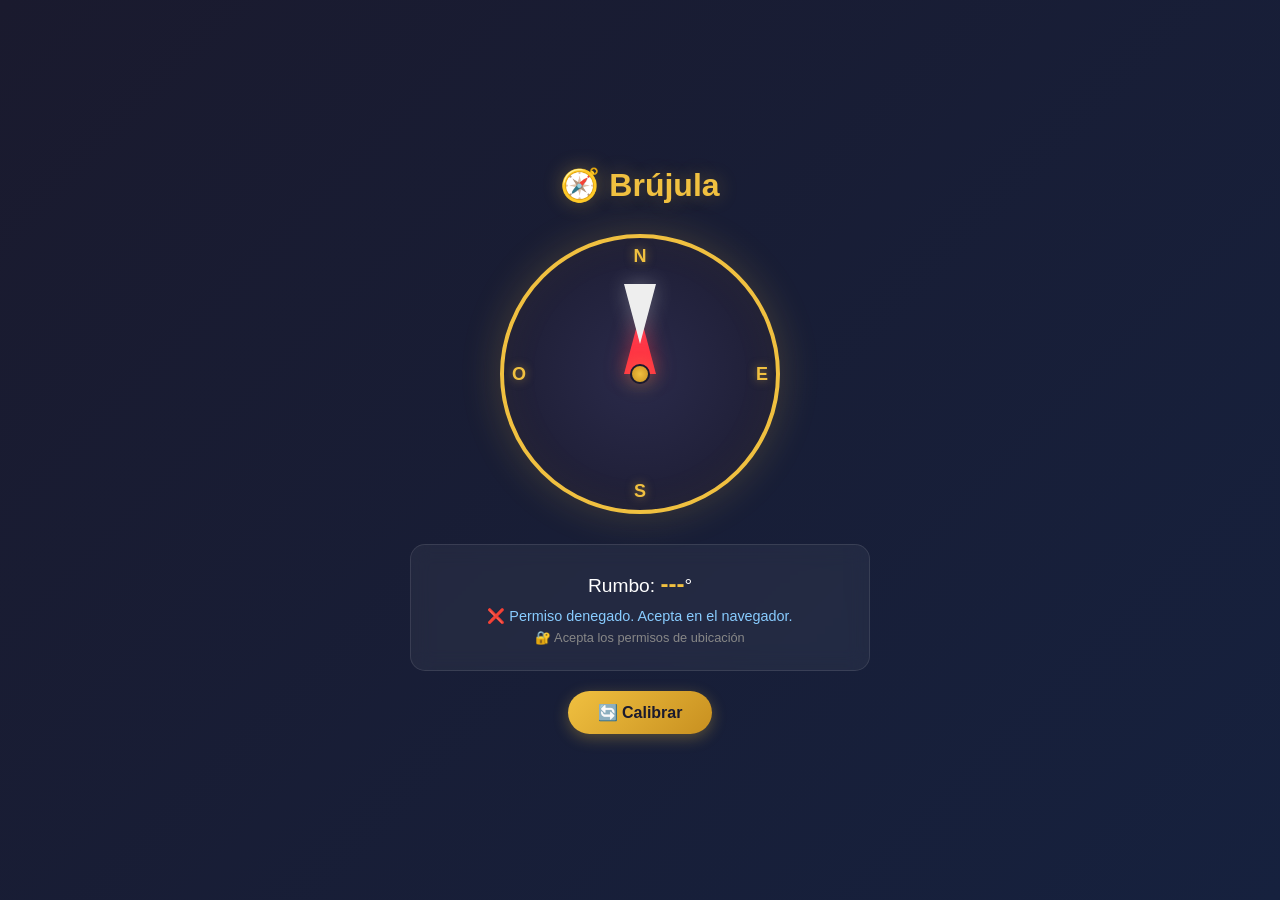
<file: index.html>
<!DOCTYPE html>
<html lang="es">
<head>
    <meta charset="UTF-8">
    <meta name="viewport" content="width=device-width, initial-scale=1.0, user-scalable=no">
    <title>🧭 Brújula Web</title>
    <link rel="stylesheet" href="style.css">
</head>
<body>
    <div class="container">
        <h1>🧭 Brújula</h1>
        <div class="compass-container">
            <div class="compass">
                <div class="needle" id="needle"></div>
                <div class="center-dot"></div>
                <div class="mark mark-n">N</div>
                <div class="mark mark-e">E</div>
                <div class="mark mark-s">S</div>
                <div class="mark mark-o">O</div>
            </div>
        </div>
        <div class="info">
            <p>Rumbo: <span id="heading">---</span>°</p>
            <p id="status">Iniciando...</p>
            <p id="sensor-info" style="font-size:0.8rem;color:#888;margin-top:5px;"></p>
        </div>
        <button id="calibrate-btn">🔄 Calibrar</button>
    </div>
    <script src="script.js"></script>
</body>
</html>
</file>
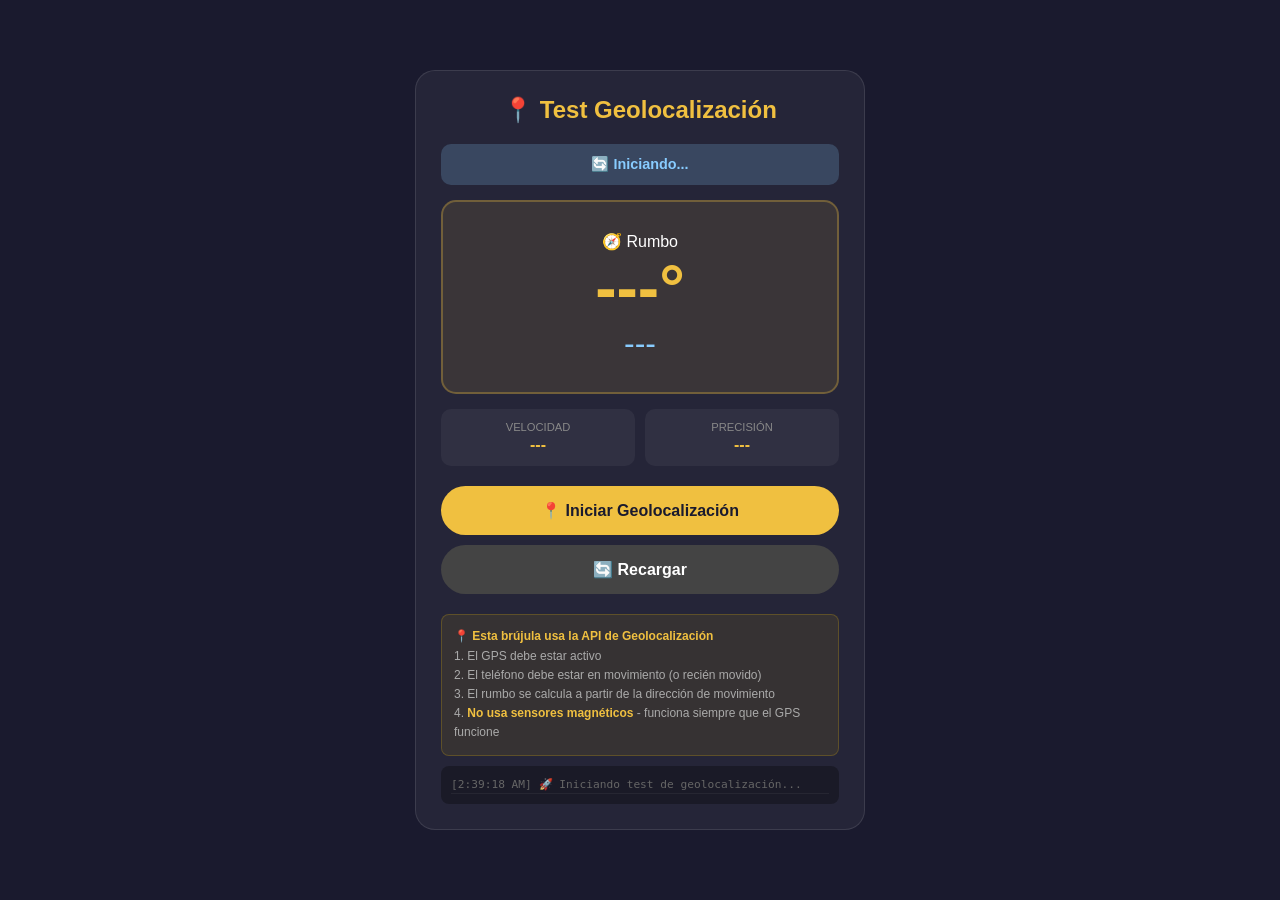
<file: test.html>
<!DOCTYPE html>
<html>
<head>
    <meta charset="UTF-8">
    <meta name="viewport" content="width=device-width, initial-scale=1.0, user-scalable=no">
    <title>🧪 Test Geolocalización</title>
    <style>
        * { margin: 0; padding: 0; box-sizing: border-box; }
        body {
            font-family: Arial, sans-serif;
            background: #1a1a2e;
            color: white;
            padding: 20px;
            min-height: 100vh;
            display: flex;
            justify-content: center;
            align-items: center;
        }
        .container {
            max-width: 450px;
            width: 100%;
            background: rgba(255,255,255,0.05);
            border-radius: 20px;
            padding: 25px;
            border: 1px solid rgba(255,255,255,0.1);
        }
        h1 { color: #f0c040; text-align: center; margin-bottom: 20px; font-size: 1.5rem; }
        .status-box {
            padding: 12px;
            border-radius: 10px;
            margin: 10px 0;
            text-align: center;
            font-weight: bold;
            font-size: 0.9rem;
        }
        .success { background: rgba(76, 175, 80, 0.3); color: #4caf50; }
        .error { background: rgba(255, 68, 68, 0.3); color: #ff4444; }
        .warning { background: rgba(255, 170, 0, 0.3); color: #ffaa00; }
        .info { background: rgba(136, 204, 255, 0.2); color: #88ccff; }
        
        .big-heading {
            text-align: center;
            padding: 30px;
            background: rgba(240, 192, 64, 0.1);
            border-radius: 15px;
            border: 2px solid rgba(240, 192, 64, 0.3);
            margin: 15px 0;
        }
        .big-heading .degrees {
            font-size: 4rem;
            font-weight: bold;
            color: #f0c040;
        }
        .big-heading .direction {
            font-size: 2rem;
            color: #88ccff;
        }
        
        .info-grid {
            display: grid;
            grid-template-columns: 1fr 1fr;
            gap: 10px;
            margin: 15px 0;
        }
        .info-card {
            background: rgba(255,255,255,0.05);
            padding: 12px;
            border-radius: 10px;
            text-align: center;
        }
        .info-label {
            font-size: 0.7rem;
            color: #888;
            text-transform: uppercase;
        }
        .info-value {
            font-size: 1rem;
            font-weight: bold;
            color: #f0c040;
            margin-top: 3px;
        }
        
        button {
            width: 100%;
            background: #f0c040;
            color: #1a1a2e;
            border: none;
            padding: 15px;
            border-radius: 30px;
            font-size: 1rem;
            font-weight: bold;
            cursor: pointer;
            margin: 5px 0;
        }
        button:active { transform: scale(0.95); }
        button.secondary { background: #444; color: white; }
        
        .log-area {
            margin-top: 10px;
            padding: 10px;
            background: rgba(0,0,0,0.3);
            border-radius: 8px;
            font-size: 0.7rem;
            color: #666;
            max-height: 120px;
            overflow-y: auto;
            font-family: monospace;
        }
        .log-entry { padding: 2px 0; border-bottom: 1px solid rgba(255,255,255,0.05); }
        .help-text {
            margin-top: 15px;
            padding: 12px;
            background: rgba(255,200,0,0.08);
            border: 1px solid rgba(255,200,0,0.2);
            border-radius: 8px;
            font-size: 0.75rem;
            color: #aaa;
            line-height: 1.6;
        }
        .help-text strong { color: #f0c040; }
    </style>
</head>
<body>
    <div class="container">
        <h1>📍 Test Geolocalización</h1>
        
        <div id="status" class="status-box info">🔄 Iniciando...</div>
        
        <div class="big-heading">
            <div>🧭 Rumbo</div>
            <div class="degrees" id="heading">---°</div>
            <div class="direction" id="direction">---</div>
        </div>
        
        <div class="info-grid">
            <div class="info-card">
                <div class="info-label">Velocidad</div>
                <div class="info-value" id="speed">---</div>
            </div>
            <div class="info-card">
                <div class="info-label">Precisión</div>
                <div class="info-value" id="accuracy">---</div>
            </div>
        </div>
        
        <button onclick="startTest()">📍 Iniciar Geolocalización</button>
        <button onclick="window.location.reload()" class="secondary">🔄 Recargar</button>
        
        <div class="help-text">
            <strong>📍 Esta brújula usa la API de Geolocalización</strong><br>
            1. El GPS debe estar activo<br>
            2. El teléfono debe estar en movimiento (o recién movido)<br>
            3. El rumbo se calcula a partir de la dirección de movimiento<br>
            4. <strong>No usa sensores magnéticos</strong> - funciona siempre que el GPS funcione
        </div>
        
        <div id="log" class="log-area"></div>
    </div>

    <script>
        let logElement = document.getElementById('log');
        let statusElement = document.getElementById('status');
        let headingEl = document.getElementById('heading');
        let directionEl = document.getElementById('direction');
        let speedEl = document.getElementById('speed');
        let accuracyEl = document.getElementById('accuracy');
        
        let watchId = null;
        let testActive = false;
        let heading = 0;
        
        function addLog(msg) {
            const entry = document.createElement('div');
            entry.className = 'log-entry';
            entry.textContent = `[${new Date().toLocaleTimeString()}] ${msg}`;
            logElement.appendChild(entry);
            logElement.scrollTop = logElement.scrollHeight;
            console.log(msg);
        }
        
        function setStatus(msg, type = 'info') {
            statusElement.textContent = msg;
            statusElement.className = `status-box ${type}`;
        }
        
        function getDirection(deg) {
            const dirs = ['N', 'NE', 'E', 'SE', 'S', 'SW', 'W', 'NW'];
            return dirs[Math.round(deg / 45) % 8];
        }
        
        function updateDisplay(deg, speed, acc) {
            heading = deg;
            headingEl.textContent = Math.round(deg) + '°';
            directionEl.textContent = getDirection(deg);
            
            if (speed !== undefined) {
                speedEl.textContent = (speed * 3.6).toFixed(1) + ' km/h';
            }
            if (acc !== undefined) {
                accuracyEl.textContent = acc.toFixed(1) + ' m';
            }
        }
        
        function startTest() {
            if (testActive) {
                if (watchId !== null) {
                    navigator.geolocation.clearWatch(watchId);
                    watchId = null;
                }
                testActive = false;
                setStatus('⏹️ Detenido', 'info');
                addLog('⏹️ Detenido por el usuario');
                return;
            }
            
            if (!navigator.geolocation) {
                setStatus('❌ Geolocalización no soportada', 'error');
                addLog('❌ Geolocalización no soportada');
                return;
            }
            
            testActive = true;
            setStatus('🔄 Solicitando ubicación...', 'info');
            addLog('📍 Iniciando geolocalización...');
            
            const options = {
                enableHighAccuracy: true,
                timeout: 8000,
                maximumAge: 0
            };
            
            try {
                watchId = navigator.geolocation.watchPosition(
                    function(position) {
                        const heading = position.coords.heading;
                        const speed = position.coords.speed;
                        const accuracy = position.coords.accuracy;
                        const altitude = position.coords.altitude;
                        const lat = position.coords.latitude;
                        const lng = position.coords.longitude;
                        
                        addLog(`📍 Posición: ${lat.toFixed(6)}, ${lng.toFixed(6)}`);
                        
                        if (heading === null || heading === undefined) {
                            setStatus('📱 Mueve el teléfono para obtener rumbo', 'warning');
                            addLog('⚠️ Heading es null - el teléfono debe moverse');
                            headingEl.textContent = '---°';
                            directionEl.textContent = '---';
                            speedEl.textContent = (speed !== null ? (speed * 3.6).toFixed(1) : '0') + ' km/h';
                            accuracyEl.textContent = accuracy.toFixed(1) + ' m';
                            return;
                        }
                        
                        if (!isNaN(heading) && heading >= 0 && heading <= 360) {
                            setStatus('✅ ¡Geolocalización funcionando!', 'success');
                            addLog(`✅ Heading: ${Math.round(heading)}°`);
                            updateDisplay(heading, speed, accuracy);
                        }
                    },
                    function(error) {
                        console.error('Error:', error);
                        if (error.code === 1) {
                            setStatus('❌ Permiso denegado. Acepta en el navegador.', 'error');
                            addLog('❌ Permiso denegado');
                        } else if (error.code === 3) {
                            setStatus('⏳ Timeout - GPS lento', 'warning');
                            addLog('⏳ Timeout de GPS');
                        } else {
                            setStatus('❌ Error: ' + error.message, 'error');
                            addLog('❌ ' + error.message);
                        }
                    },
                    options
                );
                addLog('✅ Geolocalización iniciada');
                
            } catch (error) {
                setStatus('❌ Error: ' + error.message, 'error');
                addLog('❌ ' + error.message);
                testActive = false;
            }
        }
        
        // Auto-iniciar
        addLog('🚀 Iniciando test de geolocalización...');
        setTimeout(startTest, 1000);
    </script>
</body>
</html>
</file>
<file: style.css>
* {
    margin: 0;
    padding: 0;
    box-sizing: border-box;
}

body {
    font-family: 'Segoe UI', Tahoma, Geneva, Verdana, sans-serif;
    background: linear-gradient(135deg, #1a1a2e, #16213e);
    color: white;
    min-height: 100vh;
    display: flex;
    justify-content: center;
    align-items: center;
    touch-action: none;
}

.container {
    text-align: center;
    padding: 20px;
    max-width: 500px;
    width: 100%;
}

h1 {
    font-size: 2rem;
    margin-bottom: 30px;
    color: #f0c040;
    text-shadow: 0 0 20px rgba(240, 192, 64, 0.3);
}

.compass-container {
    position: relative;
    width: 280px;
    height: 280px;
    margin: 0 auto 30px;
}

.compass {
    position: relative;
    width: 100%;
    height: 100%;
    border-radius: 50%;
    background: radial-gradient(circle, #2a2a4a, #1a1a2e);
    border: 4px solid #f0c040;
    box-shadow: 0 0 40px rgba(240, 192, 64, 0.2), inset 0 0 40px rgba(240, 192, 64, 0.05);
}

/* Marcas de dirección */
.mark {
    position: absolute;
    font-size: 18px;
    font-weight: bold;
    color: #f0c040;
    text-shadow: 0 0 10px rgba(240, 192, 64, 0.5);
}

.mark-n { top: 8px; left: 50%; transform: translateX(-50%); }
.mark-e { right: 8px; top: 50%; transform: translateY(-50%); }
.mark-s { bottom: 8px; left: 50%; transform: translateX(-50%); }
.mark-o { left: 8px; top: 50%; transform: translateY(-50%); }

/* Aguja de la brújula */
.needle {
    position: absolute;
    top: 50%;
    left: 50%;
    width: 4px;
    height: 90px;
    transform-origin: bottom center;
    transform: translate(-50%, -100%) rotate(0deg);
    transition: transform 0.1s ease-out;
    z-index: 2;
}

/* Punta norte (roja) */
.needle::before {
    content: '';
    position: absolute;
    bottom: 0;
    left: 50%;
    transform: translateX(-50%);
    width: 0;
    height: 0;
    border-left: 16px solid transparent;
    border-right: 16px solid transparent;
    border-bottom: 60px solid #ff3344;
    filter: drop-shadow(0 0 10px rgba(255, 51, 68, 0.5));
}

/* Punta sur (blanca) */
.needle::after {
    content: '';
    position: absolute;
    top: 0;
    left: 50%;
    transform: translateX(-50%);
    width: 0;
    height: 0;
    border-left: 16px solid transparent;
    border-right: 16px solid transparent;
    border-top: 60px solid #eeeeee;
    filter: drop-shadow(0 0 10px rgba(238, 238, 238, 0.3));
}

/* Centro de la brújula */
.center-dot {
    position: absolute;
    top: 50%;
    left: 50%;
    transform: translate(-50%, -50%);
    width: 20px;
    height: 20px;
    background: radial-gradient(circle, #f0c040, #c89020);
    border-radius: 50%;
    z-index: 3;
    box-shadow: 0 0 20px rgba(240, 192, 64, 0.4);
    border: 2px solid #1a1a2e;
}

/* Información */
.info {
    background: rgba(255, 255, 255, 0.05);
    border-radius: 15px;
    padding: 20px;
    margin-top: 10px;
    backdrop-filter: blur(10px);
    border: 1px solid rgba(255, 255, 255, 0.1);
}

.info p {
    font-size: 1.2rem;
    margin: 5px 0;
}

.info span {
    color: #f0c040;
    font-weight: bold;
    font-size: 1.5rem;
}

#status {
    color: #88ccff;
    font-size: 0.9rem;
    margin-top: 10px;
}

button {
    margin-top: 20px;
    padding: 12px 30px;
    background: linear-gradient(135deg, #f0c040, #c89020);
    border: none;
    border-radius: 30px;
    color: #1a1a2e;
    font-size: 1rem;
    font-weight: bold;
    cursor: pointer;
    transition: all 0.3s;
    box-shadow: 0 4px 15px rgba(240, 192, 64, 0.3);
}

button:hover {
    transform: translateY(-2px);
    box-shadow: 0 6px 25px rgba(240, 192, 64, 0.4);
}

button:active {
    transform: translateY(0px);
}

/* Responsive */
@media (max-width: 400px) {
    .compass-container {
        width: 220px;
        height: 220px;
    }
    
    .needle {
        height: 70px;
    }
    
    .needle::before {
        border-bottom-width: 45px;
        border-left-width: 12px;
        border-right-width: 12px;
    }
    
    .needle::after {
        border-top-width: 45px;
        border-left-width: 12px;
        border-right-width: 12px;
    }
    
    .mark {
        font-size: 14px;
    }
}
</file>
